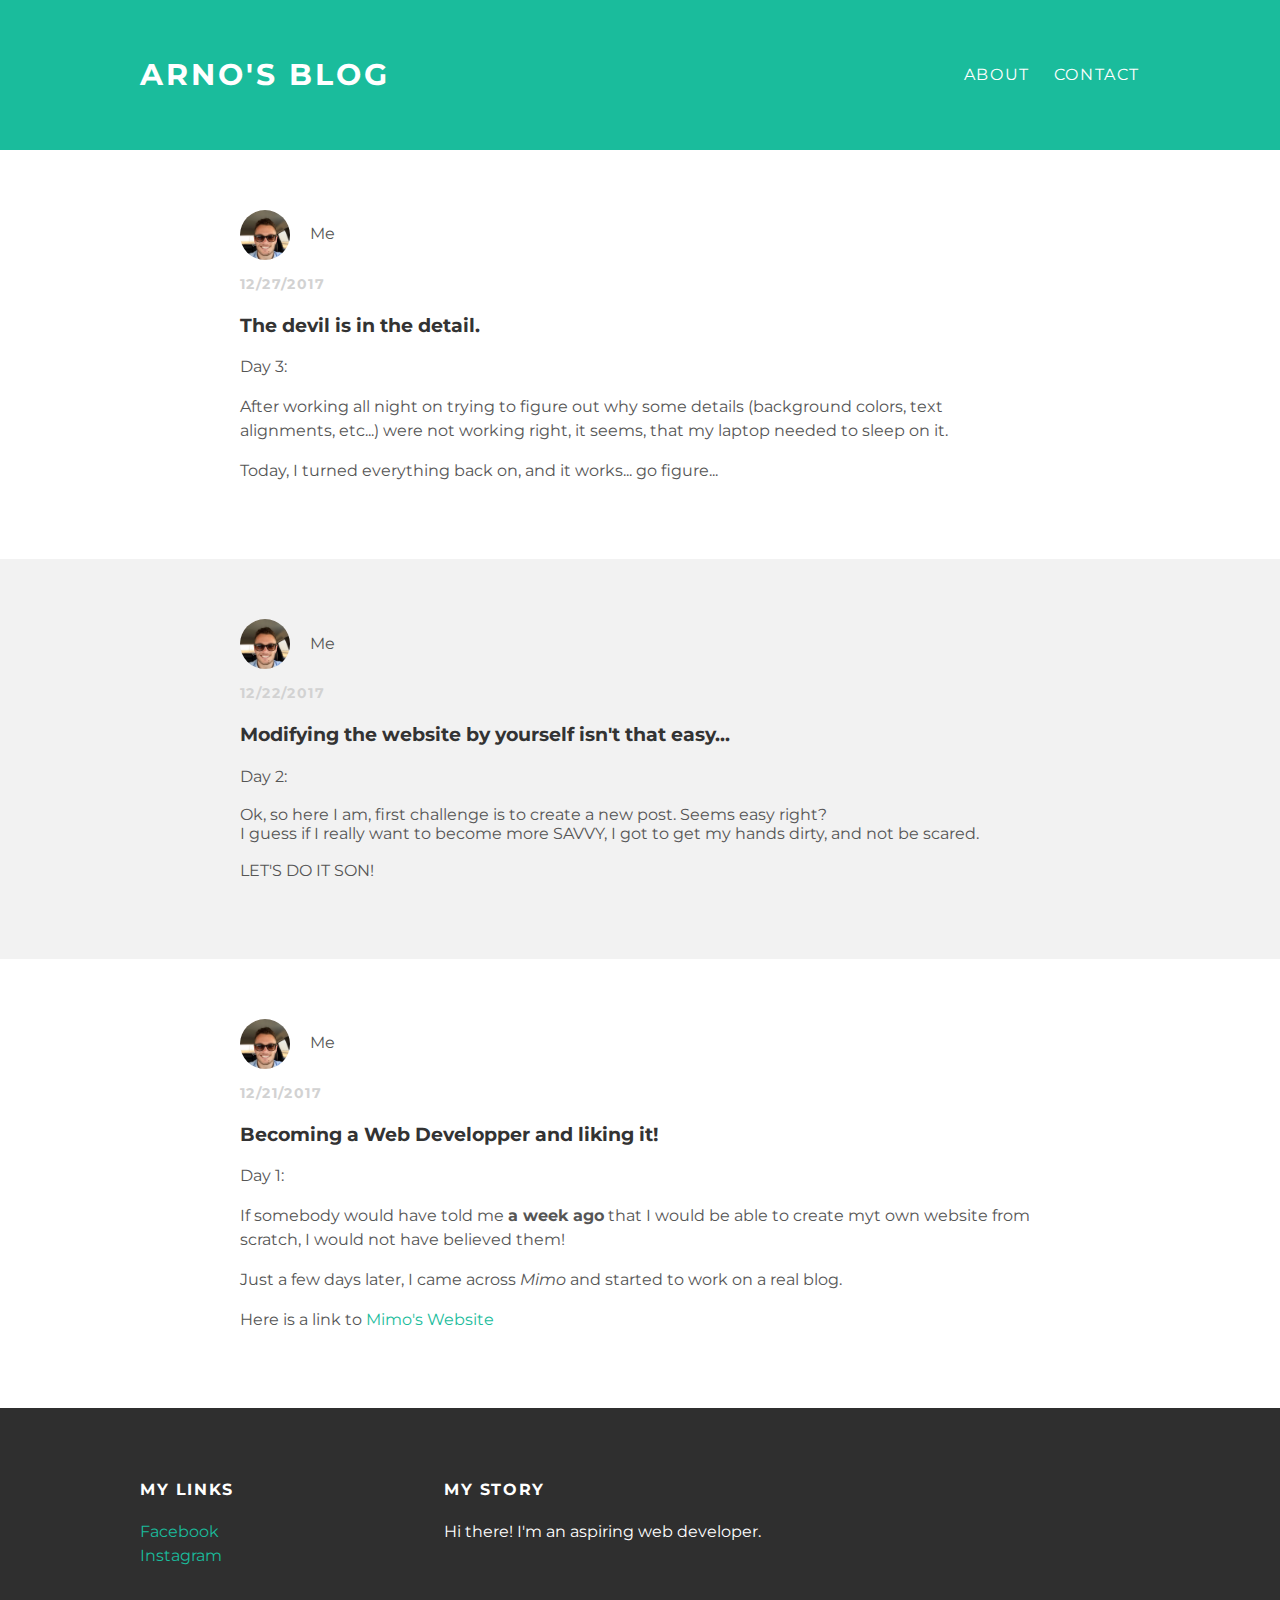
<file: index.html>
<!DOCTYPE html>
<html>
  <head>
    <title>Arno's blog</title>
    <link rel="stylesheet" type="text/css"
  href="styles.css">
  </head>
  <body>
    <div id="header">
      <div class="container">
        <a id="header-title" href="index.html">Arno's blog</a>
        <ul id="header-nav">
          <li><a href="about.html">About</a></li>
          <li><a href="mailto:arnaud.sintes.pro@gmail.com">Contact</a></li>
        </ul>
      </div>
    </div>
    <div id="content">
      <div class="post-container">
      <div class="post">
        <div class="post-author">
          <img src="blog_profile_pic.png">
          <span>Me</span>
        </div>
        <p class="post-date">12/27/2017</p>
        <h3 class="post-title">The devil is in the detail.</h3>
        <div class="post-content">
          <p>Day 3:</p>
          <p>After working all night on trying to figure out why some details
            (background colors, text alignments, etc...) were not working right, it seems, that my laptop needed to sleep on it.
          <p>Today, I turned everything back on, and it works... go figure...</p>
        </div>
      </div>
    </div>
      <div class="post-container">
        <div class="post">
          <div class="post-author">
            <img src="blog_profile_pic.png">
            <span>Me</span>
          </div>
          <p class="post-date">12/22/2017</p>
          <h3 class="post-title">Modifying the website by yourself isn't that easy...</h3>
          <div class="post-content">
            <p>Day 2:</p>
            Ok, so here I am, first challenge is to create a new post. Seems easy right?</br>
            I guess if I really want to become more SAVVY, I got to get my hands dirty, and not be scared.</br>
            <p>LET'S DO IT SON!</p>
          </div>
        </div>
      </div>
      <div class="post-container">
        <div class="post">
          <div class="post-author">
            <img src="blog_profile_pic.png">
            <span>Me</span>
          </div>
          <p class="post-date">12/21/2017</p>
          <h3 class="post-title">Becoming a Web Developper and liking it!</h3>
          <div class="post-content">
            <p>Day 1:</p>
            <p>If somebody would have told me <strong>a week ago</strong> that I would be able to create myt own website from scratch, I would not have believed them!</p>
            <p>Just a few days later, I came across <em>Mimo</em> and started to work on a real blog.</p>
            <p>Here is a link to <a href="https://www.getmimo.com/">Mimo's Website</a></p>
          </div>
        </div>
      </div>
    </div>
    <div id="footer">
      <div class="container">
        <div class="column">
          <h4>My Links</h4>
          <p>
            <a href="https://www.facebook.com/aldo.sintes">Facebook</a><br>
            <a href="https://www.instagram.com/aldosintes/?hl=fr">Instagram</a>
          </p>
        </div>
        <div class="column">
          <h4>My Story</h4>
            <p>Hi there! I'm an aspiring web developer.</p>
        </div>
      </div>
    </div>
  </body>
</html>
</file>
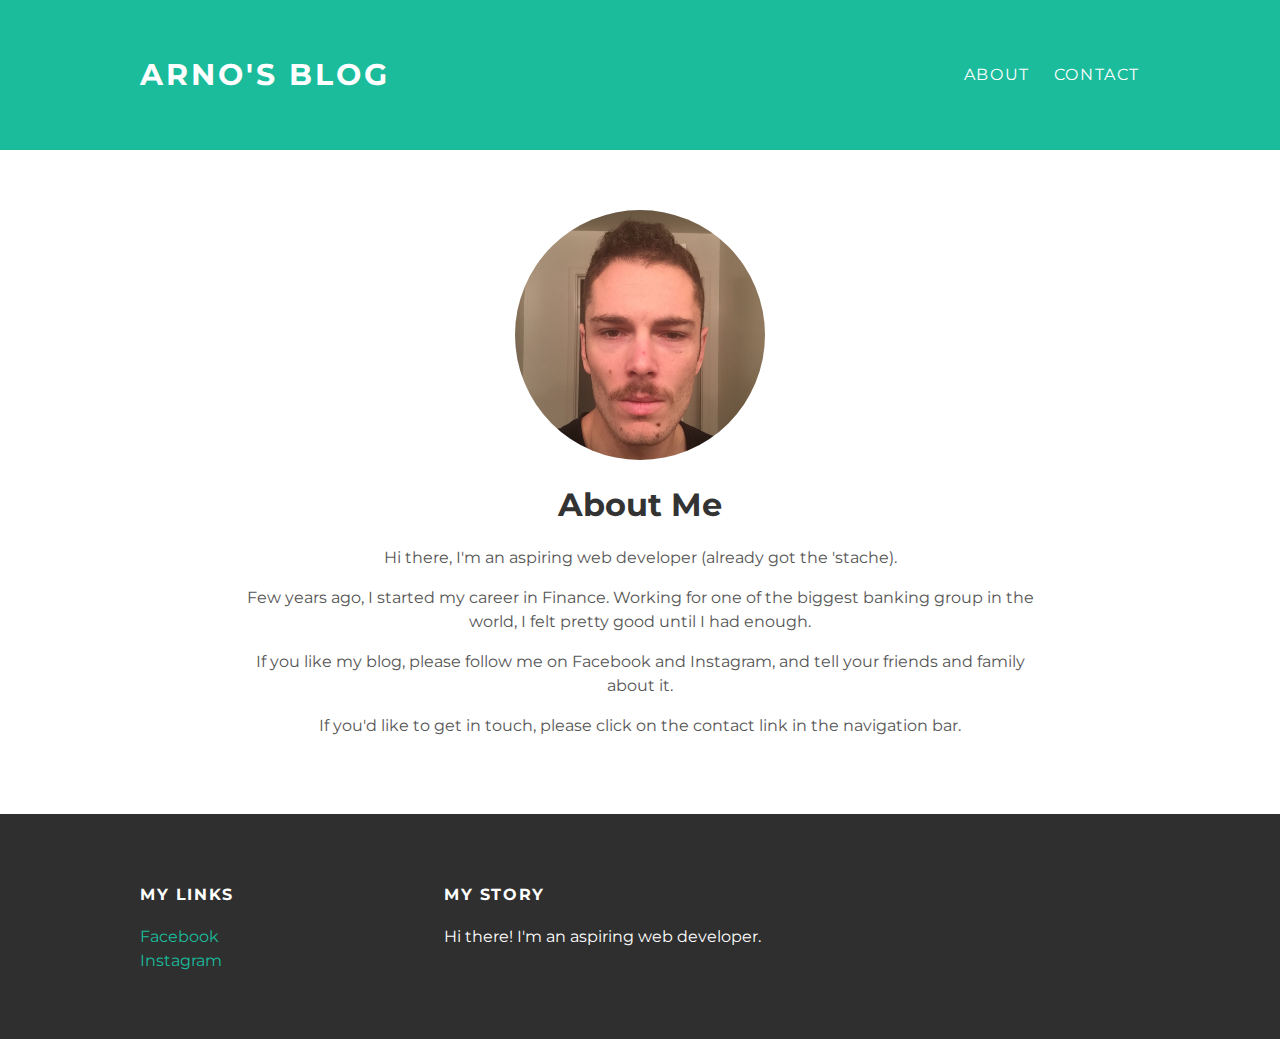
<file: about.html>
<!DOCTYPE html>
<html>
  <head>
    <title>Arno's blog</title>
    <link rel="stylesheet" type="text/css"
  href="styles.css">
  </head>
  <body>
    <div id="header">
      <div class="container">
        <a id="header-title" href="index.html">Arno's blog</a>
        <ul id="header-nav">
          <li><a href="about.html">About</a></li>
          <li><a href="mailto:arnaud.sintes.pro@gmail.com">Contact</a></li>
        </ul>
      </div>
    </div>
    <div id="content">
      <div class="container">
        <div class="about">
          <div class="about-author">
            <img src="about_me.png">
          </div>
          <h1 class="about-title">About Me</h1>
          <div class="about-content">
            <p>Hi there, I'm an aspiring web developer (already got the 'stache).</p>
            <p>Few years ago, I started my career in Finance. Working for one of the biggest banking group in the world, I felt pretty good until I had enough.
            <p>If you like my blog, please follow me on Facebook and Instagram, and tell your friends and family about it.</p>
            <p>If you'd like to get in touch, please click on the contact link in the navigation bar.</p>
          </div>
        </div>
      </div>
    </div>
    <div id="footer">
      <div class="container">
        <div class="column">
          <h4>My Links</h4>
          <p>
            <a href="https://www.facebook.com/aldo.sintes">Facebook</a><br>
            <a href="https://www.instagram.com/aldosintes/?hl=fr">Instagram</a>
          </p>
        </div>
        <div class="column">
          <h4>My Story</h4>
            <p>Hi there! I'm an aspiring web developer.</p>
        </div>
      </div>
    </div>
  </body>
</html>
</file>
<file: styles.css>
@import url(http://fonts.googleapis.com/css?family=Montserrat:400,700);
body {
  color: #555;
  margin: 0;

  font-family: 'Montserrat', sans-serif;
}
#header {
  background-color: #1abc9c;
  height: 150px;
  line-height: 150px;
}
#header a {
  color: white;
  text-decoration: none;
  text-transform: uppercase;
  letter-spacing: 0.1em;
}
#header a:hover {
  color: #222;
}
#header-title {
  display: block;
  float: left;
  font-size: 30px;
  font-weight: bold;
}
#header-nav {
  display: block;
  float: right;
  margin-top: 0;
}
#header-nav li {
  display: inline;
  padding-left: 20px;
}
.container {
  max-width: 1000px;
  margin: 0 auto;
}
#footer {
  background-color: #2f2f2f;
  padding: 50px 0;
}
.column {
  min-width: 300px;
  display: inline-block;
  vertical-align: top;
}
#footer h4 {
  color: white;
  text-transform: uppercase;
  letter-spacing: 0.1em;
}
#footer p {
  color: white;
}
a {
  color: #1abc9c;
  text-decoration: none;
}
a:hover {
  color: #F6A623;
}
.post, .about {
  max-width: 800px;
  margin: 0 auto;
  padding: 60px 0;
}
.post-author img {
  width: 50px;
  height: 50px;
  vertical-align: middle;
}
.post-author span {
  margin-left: 16px;
}
.post-date {
  color: #D2D2D2;

  font-size: 14px;
  font-weight: bold;
  text-transform: uppercase;
  letter-spacing: 0.1em;
}
h1, h2, h3, h4 {
  color: #333;
}
p {
  line-height: 1.5;
}
.about-author img {
  width: 250px;
  height: 250px;
}
.post-container:nth-child(even) {
  background-color: #f2f2f2;
  overflow-x: hidden;
}
.about {
  text-align: center;
}
.post-author img,
.about-author img {
  border-radius: 50%;
}
</file>
